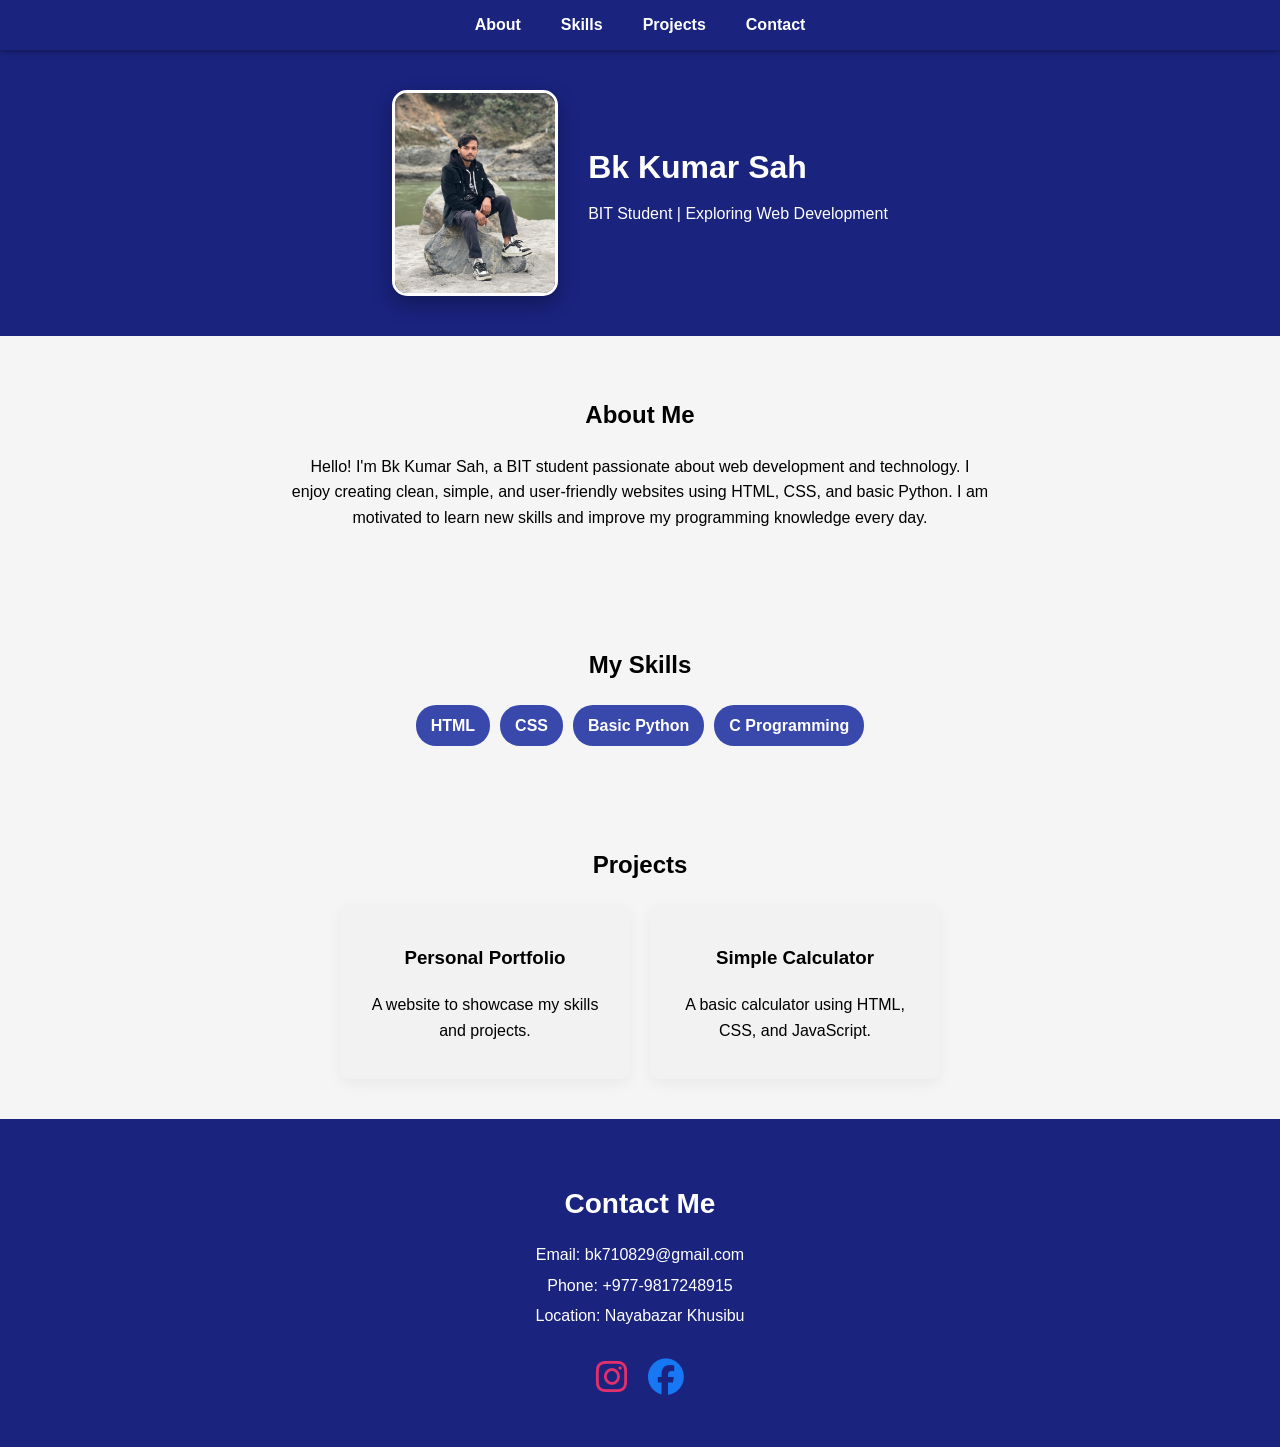
<file: index.html>
<!DOCTYPE html>
<html lang="en">
<head>
    <meta charset="UTF-8">
    <meta name="viewport" content="width=device-width, initial-scale=1.0">
    <title>Bk Kumar Sah Portfolio</title>

    <!-- Font Awesome for social icons -->
    <link rel="stylesheet" href="https://cdnjs.cloudflare.com/ajax/libs/font-awesome/6.4.0/css/all.min.css">

    <!-- Link to CSS file -->
    <link rel="stylesheet" href="style.css">
</head>
<body>

    <!-- Navigation -->
    <nav>
        <ul>
            <li><a href="#about">About</a></li>
            <li><a href="#skills">Skills</a></li>
            <li><a href="#projects">Projects</a></li>
            <li><a href="#contact">Contact</a></li>
        </ul>
    </nav>

    <!-- Header with picture on left -->
    <header class="header-flex">
        <img src="Bk.jpeg" alt="Bk Kumar Sah" class="profile-photo">
        <div class="header-text">
            <h1>Bk Kumar Sah</h1>
            <p>BIT Student | Exploring Web Development</p>
        </div>
    </header>

    <!-- About Section -->
    <section id="about" class="about">
        <h2>About Me</h2>
        <p>
            Hello! I'm Bk Kumar Sah, a BIT student passionate about web development and technology.
            I enjoy creating clean, simple, and user-friendly websites using HTML, CSS, and basic Python.
            I am motivated to learn new skills and improve my programming knowledge every day.
        </p>
    </section>

    <!-- Skills Section -->
    <section id="skills" class="skills">
        <h2>My Skills</h2>
        <div class="skill-list">
            <span>HTML</span>
            <span>CSS</span>
            <span>Basic Python</span>
            <span>C Programming</span>
        </div>
    </section>

    <!-- Projects Section -->
    <section id="projects" class="projects">
        <h2>Projects</h2>
        <div class="project-list">
            <div class="project-card">
                <h3>Personal Portfolio</h3>
                <p>A website to showcase my skills and projects.</p>
            </div>
            <div class="project-card">
                <h3>Simple Calculator</h3>
                <p>A basic calculator using HTML, CSS, and JavaScript.</p>
            </div>
        </div>
    </section>

    <!-- Contact Section -->
    <section id="contact" class="contact">
        <h2>Contact Me</h2>
        <p>Email: bk710829@gmail.com</p>
        <p>Phone: +977-9817248915</p>
        <p>Location: Nayabazar Khusibu</p>

        <!-- Social Icons -->
        <div class="icon">
            <a href="https://www.instagram.com/bksh57?igsh=bnRjc2F3bmJkY2Rm" target="_blank" class="instagram">
                <i class="fa-brands fa-instagram"></i>
            </a>
            <a href="https://www.facebook.com/share/18JkF7CBkH/?mibextid=wwXIfr" target="_blank" class="facebook">
                <i class="fa-brands fa-facebook"></i>
            </a>
        </div>
    </section>

</body>
</html>
</file>
<file: style.css>
body {
    margin: 0;
    font-family: Arial, sans-serif;
    line-height: 1.6;
    background-color: #f5f5f5;
}

/* Navigation Bar */
nav {
    position: sticky;
    top: 0;
    background: #1a237e; /* same as header */
    padding: 12px 0;
    z-index: 1000;
    box-shadow: 0 2px 5px rgba(0,0,0,0.3);
}

nav ul {
    list-style: none;
    display: flex;
    justify-content: center;
    margin: 0;
    padding: 0;
}

nav ul li {
    margin: 0 20px;
}

nav ul li a {
    text-decoration: none;
    color: white;
    font-weight: bold;
    font-size: 16px;
    transition: color 0.3s;
}

nav ul li a:hover {
    color: #ffca28; /* gold hover */
}

/* Smooth scroll */
html {
    scroll-behavior: smooth;
}

/* Header Flex Layout */
.header-flex {
    display: flex;
    align-items: center;
    justify-content: center;
    gap: 30px;
    padding: 40px 20px;
    background-color: #1a237e;
    color: white;
    flex-wrap: wrap;
    text-align: left;
}

.header-flex .profile-photo {
    width: 160px;
    height: 200px;
    border-radius: 15px;
    border: 3px solid white;
    object-fit: cover;
    box-shadow: 0 8px 20px rgba(0,0,0,0.3);
    transition: transform 0.3s;
}

.header-flex .profile-photo:hover {
    transform: scale(1.05);
}

.header-flex .header-text h1 {
    font-size: 32px;
    margin: 0;
}

.header-flex .header-text p {
    font-size: 16px;
    margin-top: 8px;
}

/* About Section */
section { padding: 40px 20px; text-align: center; }
.about { max-width: 700px; margin: auto; }

/* Skills */
.skills .skill-list {
    display: flex;
    justify-content: center;
    flex-wrap: wrap;
    gap: 10px;
    margin-top: 15px;
}

.skills .skill-list span {
    background-color: #3949ab;
    color: white;
    padding: 8px 15px;
    border-radius: 20px;
    font-weight: bold;
}

/* Projects */
.project-list {
    display: flex;
    flex-wrap: wrap;
    justify-content: center;
    gap: 20px;
}

.project-card {
    background: #f2f2f2;
    padding: 20px;
    width: 250px;
    border-radius: 10px;
    text-align: center;
    box-shadow: 0 5px 15px rgba(0,0,0,0.05);
    transition: transform 0.3s;
}

.project-card:hover {
    transform: scale(1.03);
}

/* Contact Section */
.contact {
    background-color: #1a237e;
    color: white;
    padding: 40px 20px;
    text-align: center;
}

.contact h2 {
    font-size: 28px;
    margin-bottom: 15px;
}

.contact p {
    font-size: 16px;
    margin: 5px 0;
}

/* Social icons */
.icon {
    margin-top: 20px;
    display: flex;
    justify-content: center;
}

.icon a {
    margin: 0 10px;
    font-size: 36px;
    text-decoration: none;
    transition: transform 0.3s;
}

.icon a.instagram { color: #E1306C !important; }
.icon a.facebook { color: #1877F2 !important; }

.icon a:hover {
    transform: scale(1.2);
}

/* Responsive */
@media (max-width: 768px) {
    .project-list {
        flex-direction: column;
        align-items: center;
    }
    .profile-photo {
        width: 120px;
        height: 150px;
    }
    header h1, .contact h2 {
        font-size: 24px;
    }
    header p, .contact p {
        font-size: 14px;
    }
    nav ul {
        flex-direction: column;
        gap: 10px;
    }
    .header-flex {
        flex-direction: column;
        text-align: center;
    }
}
</file>
